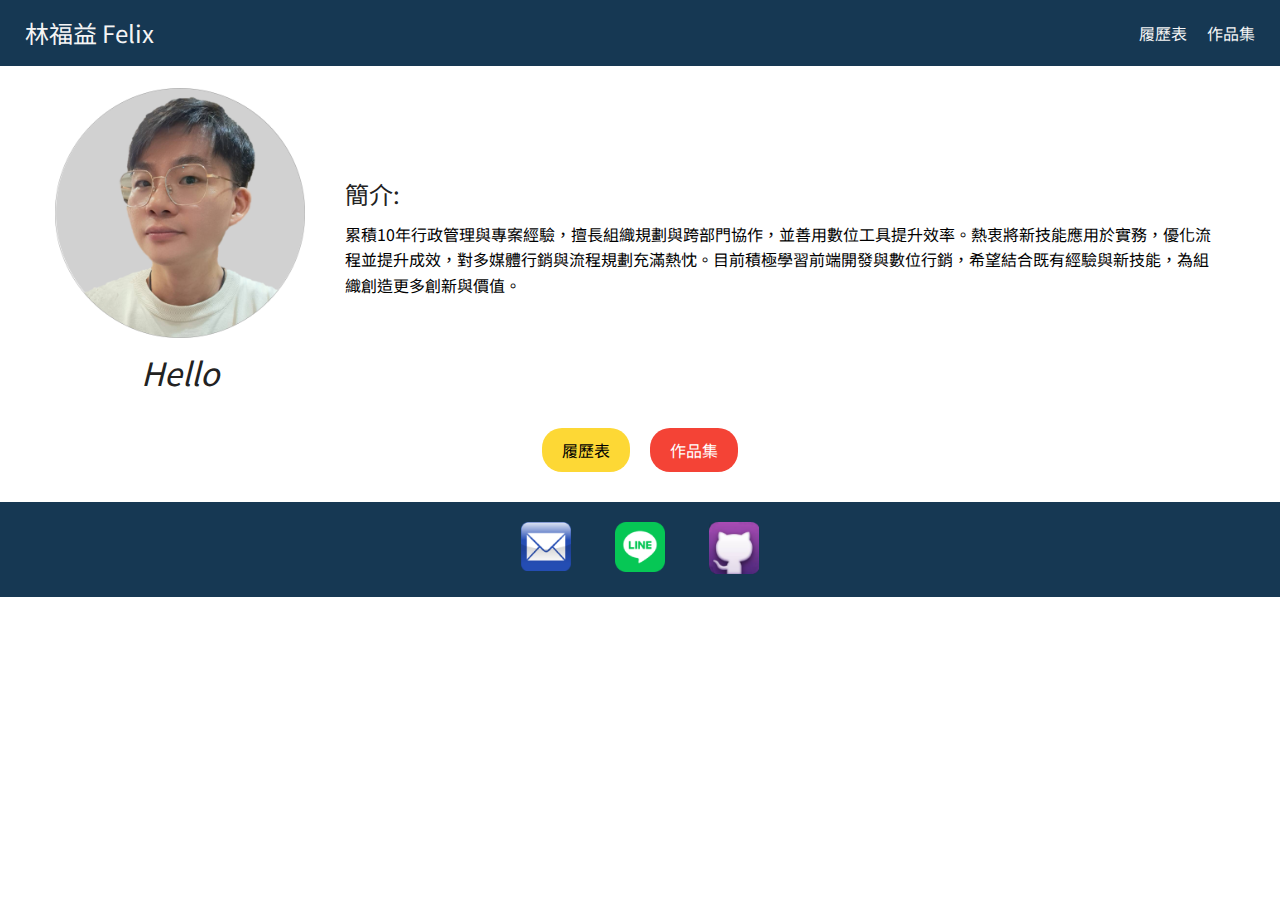
<file: index.html>
<!DOCTYPE html>
<html lang="zh-TW">
<head>
    <meta charset="UTF-8">
    <meta name="viewport" content="width=device-width, initial-scale=1.0">
    <title>index</title>
    <link rel="stylesheet" href="./all.css/reset.css">
    <link rel="stylesheet" href="./all.css/universal.css">
    <link rel="stylesheet" href="./all.css/nav_footer.css">
    <link rel="stylesheet" href="./all.css/index.css">
    <link rel="preconnect" href="https://fonts.googleapis.com">
    <link rel="preconnect" href="https://fonts.gstatic.com" crossorigin>
    <link href="https://fonts.googleapis.com/css2?family=Chocolate+Classical+Sans&family=LXGW+WenKai+TC&family=Noto+Sans+TC:wght@100..900&family=Roboto:ital,wght@0,100;0,300;0,400;0,500;0,700;0,900;1,100;1,300;1,400;1,500;1,700;1,900&display=swap" rel="stylesheet">  
</head>
<body>
    <nav class="navbar">
        <h1 class="navbar-logo">林福益 Felix</h1>
        <ul class="nav-links">
            <li>
                <a href="./resume.html">履歷表</a>
            </li>
            <li>
                <a href="./portfolio.html">作品集</a>
            </li>
        </ul>
        <div class="hamburger">
            <div></div>
            <div></div>
            <div></div>
        </div>
    </nav>
    <!-- Links for mobile -->
    <ul class="mobile-menu" id="mobileMenu">
        <li>
            <a href="./resume.html">履歷表</a>
        </li>
        <li>
            <a href="./portfolio.html">作品集</a>
        </li>
    </ul>
<!-- 14-38 導覽列結構 -->
    <div class="container">
      <section class="doubleRow">
        <div class="profile">
          <img src="./images/Felix.png" alt="photoMe" class="profile-img">
          <h1 class="greeting">Hello</h1>
        </div>
        <div class="description">
          <h2>簡介:</h2>
          <p>
            累積10年行政管理與專案經驗，擅長組織規劃與跨部門協作，並善用數位工具提升效率。熱衷將新技能應用於實務，優化流程並提升成效，對多媒體行銷與流程規劃充滿熱忱。目前積極學習前端開發與數位行銷，希望結合既有經驗與新技能，為組織創造更多創新與價值。
          </p>
        </div>
    </section>
    </div>  
        <div class="buttons">
          <a href="./resume.html" class="button resume">履歷表</a>
          <a href="./portfolio.html" class="button portfolio">作品集</a>
        </div>
<!-- 61-65 頁尾結構 -->
    <div class="footer">
            <a href="mailto:jackyboy9898@hotmail.com" target="_blank"><img src="./images/email.png" alt="email"></a>
            <a href="https://line.me/ti/p/RTV0yplRGM" target="_blank"><img src="./images/LINE.png" alt="line"></a>
            <a href="https://github.com/0707Felix" target="_blank"><img src="./images/gitHub.png" alt="github"></a>
    </div>  
    <script src="./all.js/nav.js"></script>
</body>
</html>
</file>
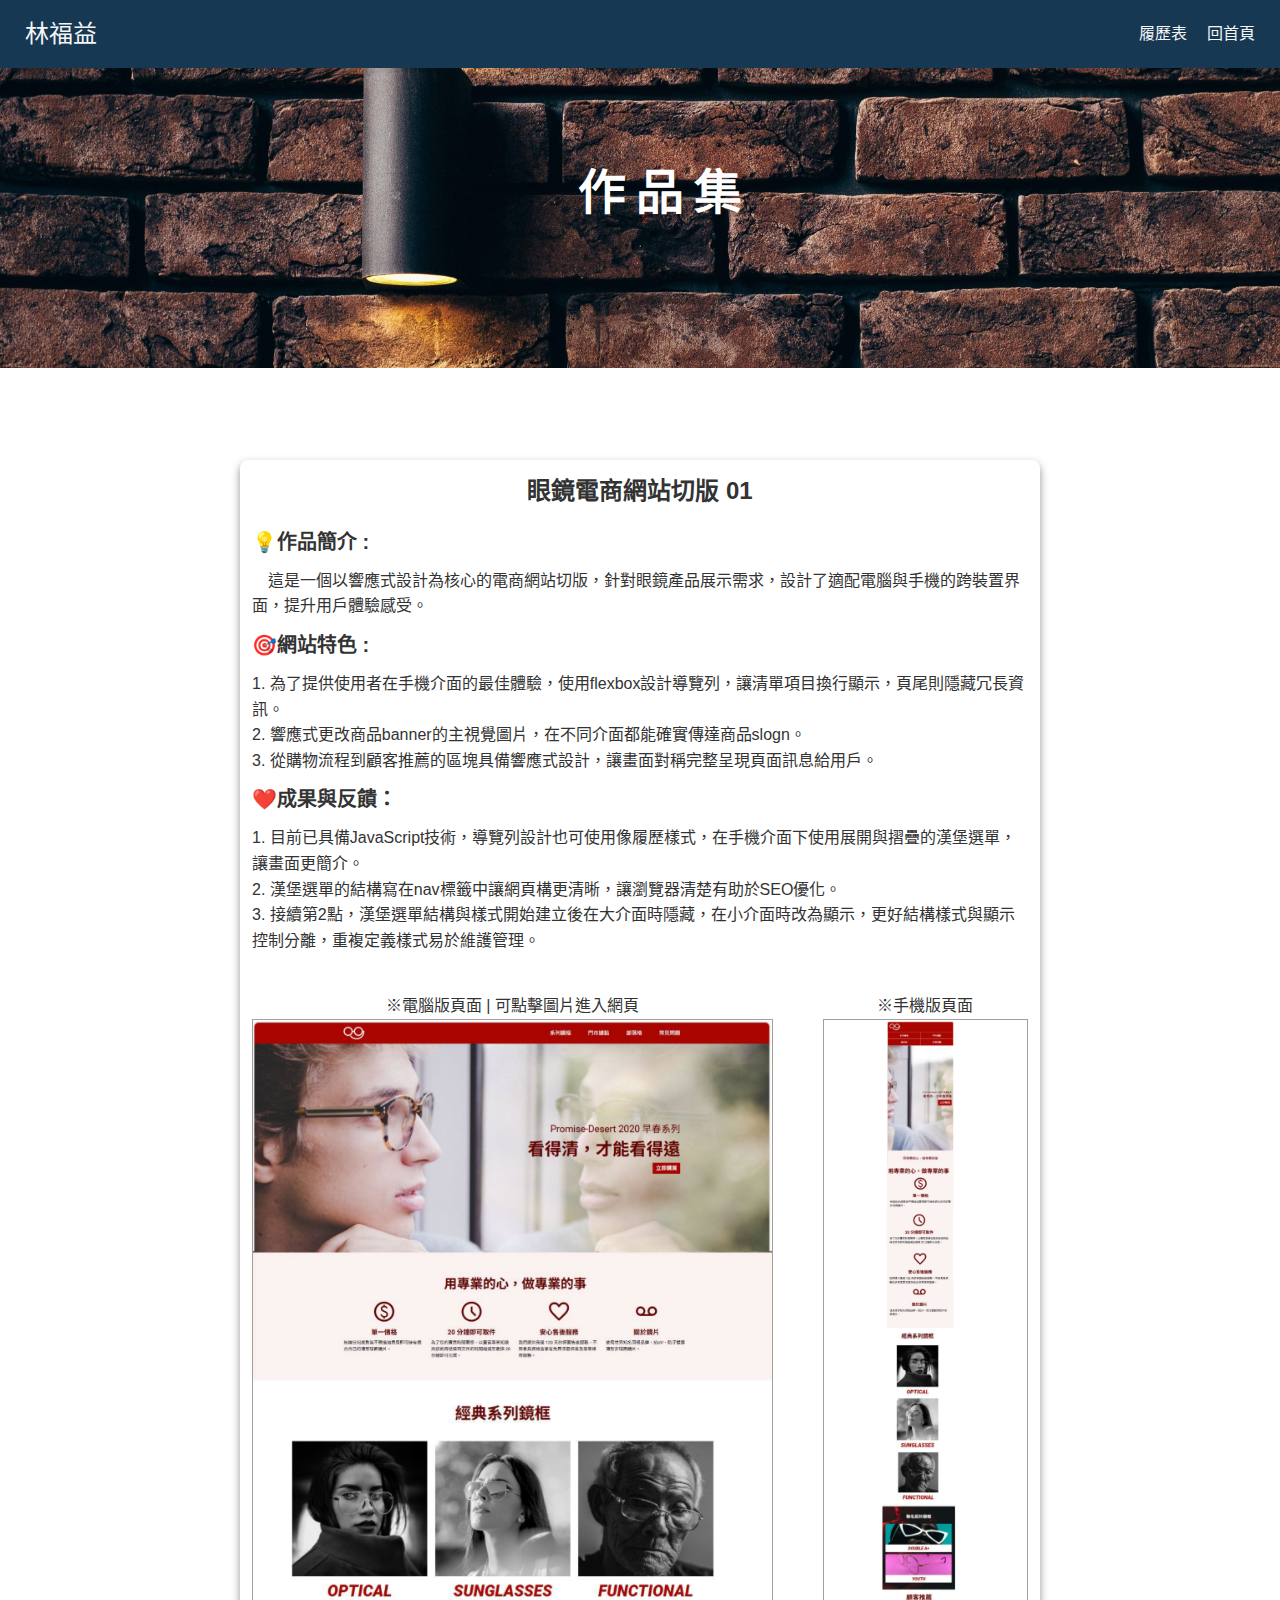
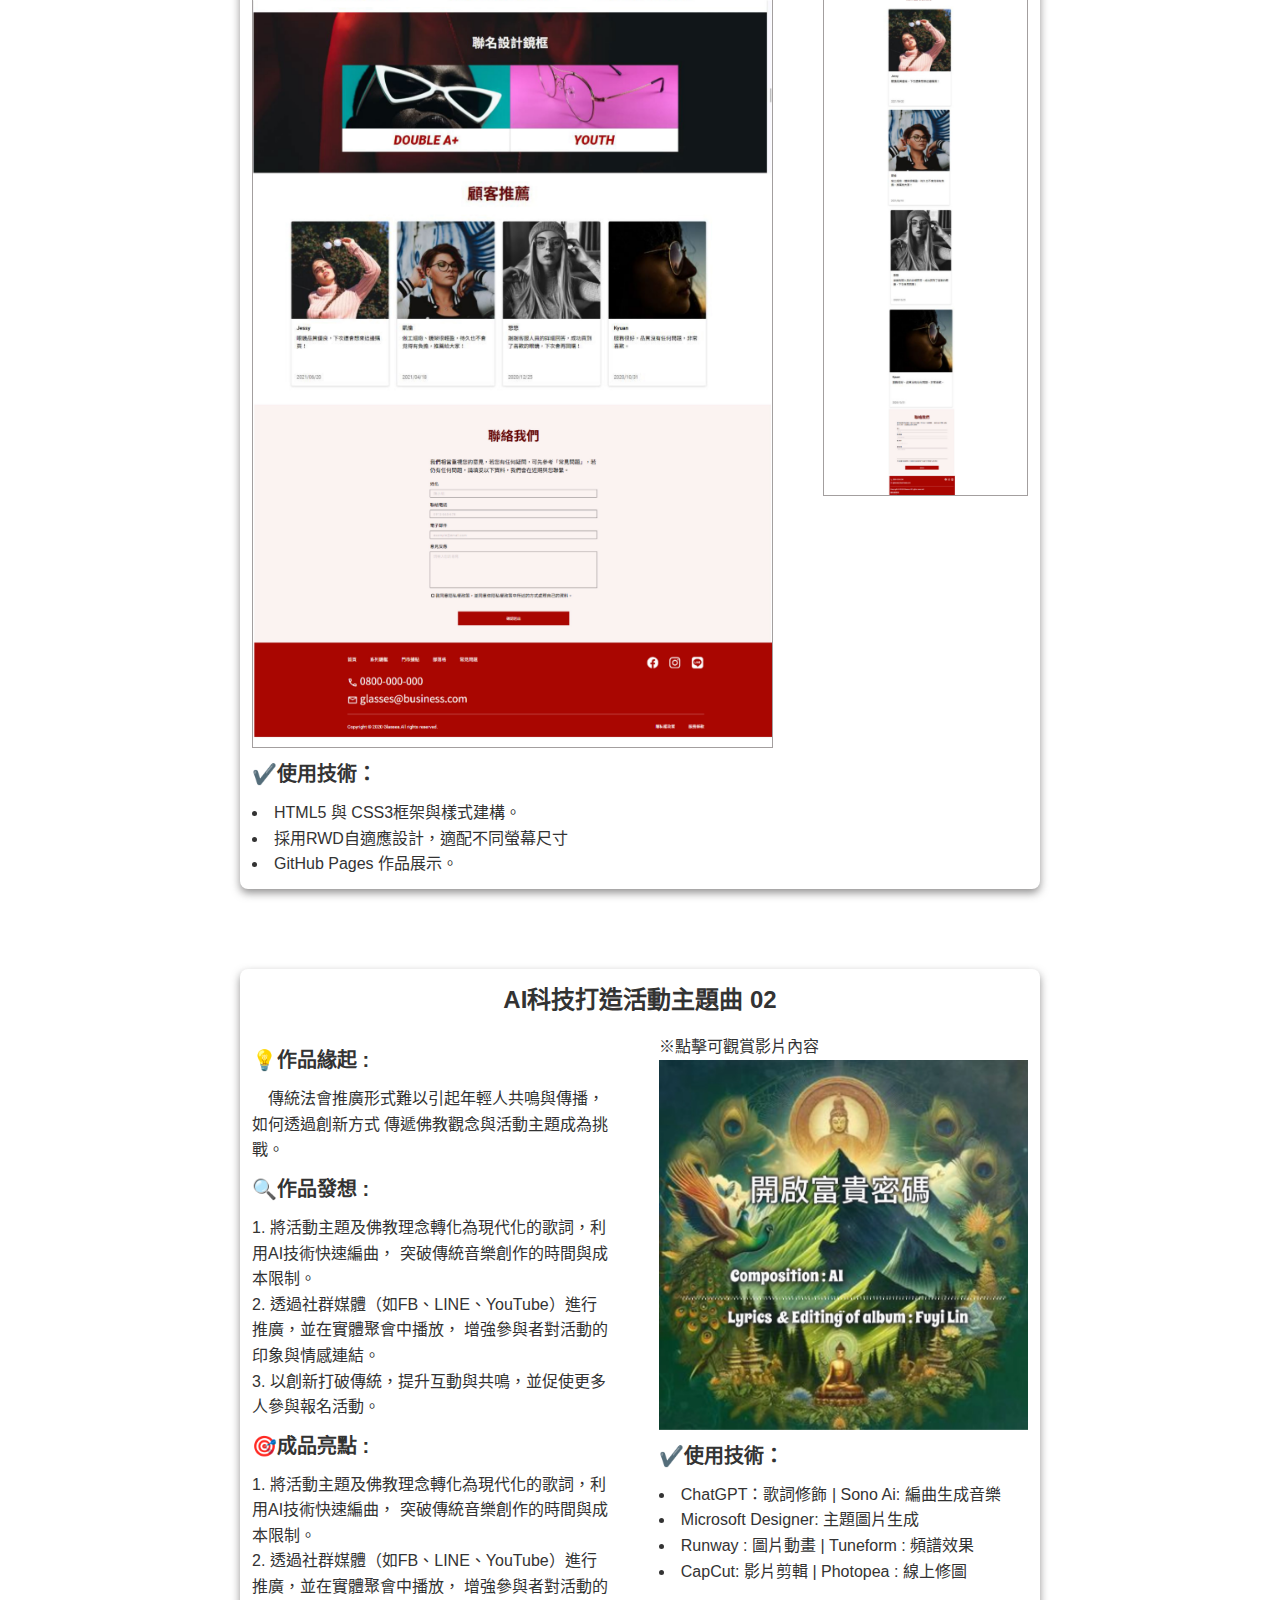
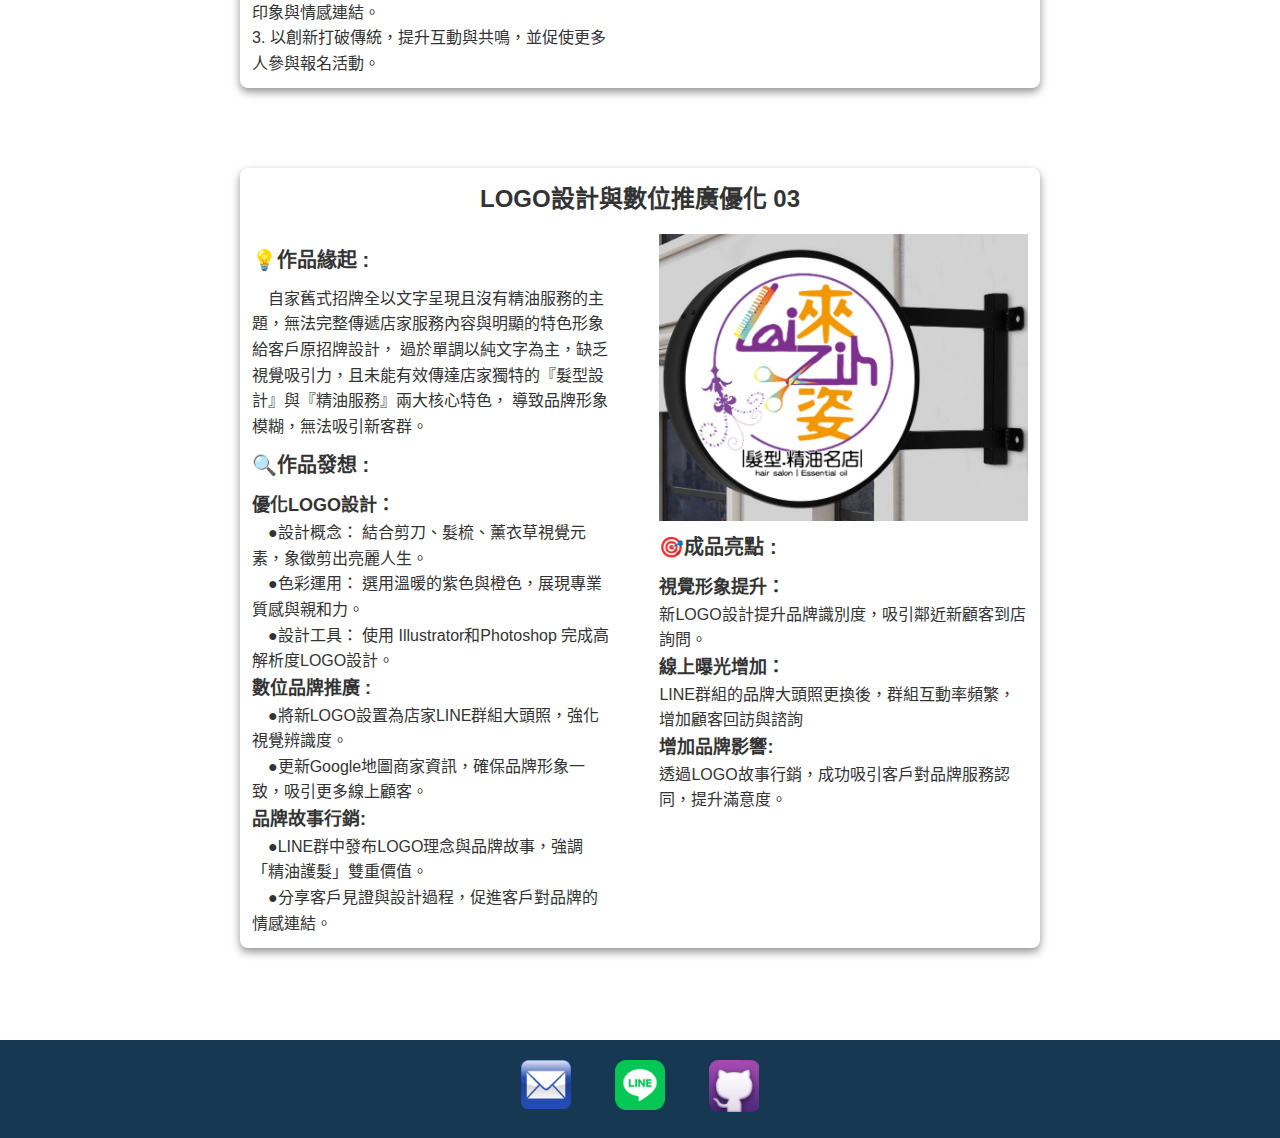
<file: portfolio.html>
<!DOCTYPE html>
<html lang="zh-TW">
<head>
    <meta charset="UTF-8">
    <meta name="viewport" content="width=device-width, initial-scale=1.0">
    <title>Portfolio</title>
    <link rel="stylesheet" href="./all.css/reset.css">
    <link rel="stylesheet" href="./all.css/universal.css">
    <link rel="stylesheet" href="./all.css/nav_footer.css">
    <link rel="stylesheet" href="./all.css/portfolio.css">
</head>
<body>
    <nav class="navbar">
        <h1 class="navbar-logo">林福益</h1>
        <ul class="nav-links">
            <li>
                <a href="./resume.html">履歷表</a>
            </li>
            <li>
                <a href="./index.html">回首頁</a>
            </li>
        </ul>
        <div class="hamburger">
            <div></div>
            <div></div>
            <div></div>
        </div>
    </nav>
    <!-- Links for mobile -->
    <ul class="mobile-menu" id="mobileMenu">
        <li>
            <a href="./resume.html">履歷表</a>
        </li>
        <li>
            <a href="./index.html">回首頁</a>
        </li>
    </ul>
    <header class="portfolioTitle">
        <h1>作品集</h1>
    </header>
    <main class="container">
        <section class="card">
            <h2>眼鏡電商網站切版 01</h2>
            <div class="cardList">
                <h3>💡作品簡介 :</h3>
                <p>這是一個以響應式設計為核心的電商網站切版，針對眼鏡產品展示需求，設計了適配電腦與手機的跨裝置界面，提升用戶體驗感受。</p>
                <h3>🎯網站特色 :</h3>
                    <ol>
                        <li>為了提供使用者在手機介面的最佳體驗，使用flexbox設計導覽列，讓清單項目換行顯示，頁尾則隱藏冗長資訊。</li>
                        <li>響應式更改商品banner的主視覺圖片，在不同介面都能確實傳達商品slogn。</li>
                        <li>從購物流程到顧客推薦的區塊具備響應式設計，讓畫面對稱完整呈現頁面訊息給用戶。</li>
                    </ol>
                <h3>❤️成果與反饋：</h3> 
                <ol>
                    <li>目前已具備JavaScript技術，導覽列設計也可使用像履歷樣式，在手機介面下使用展開與摺疊的漢堡選單，讓畫面更簡介。</li>
                    <li>漢堡選單的結構寫在nav標籤中讓網頁構更清晰，讓瀏覽器清楚有助於SEO優化。</li>
                    <li>接續第2點，漢堡選單結構與樣式開始建立後在大介面時隱藏，在小介面時改為顯示，更好結構樣式與顯示控制分離，重複定義樣式易於維護管理。</li>
                </ol>     
            </div>
            <div class="doubleRow">
                <div class="homePgImg">
                    <span>※電腦版頁面 |</span> 
                    <span>可點擊圖片進入網頁</span> 
                    <a href="https://0707felix.github.io/glasses-Website/" target="_blank"><img src="./images/glesspc.jpg" alt="Webpageforpc"></a>
                </div>
                <div class="homePgImg">
                   <span >※手機版頁面</span> 
                   <a href="https://0707felix.github.io/glasses-Website/" target="_blank"><img src="./images/glessmb.jpg" alt="Webpageformb"></a>
                </div>
            </div>
            <h3>✔️使用技術：</h3> 
            <ul>
                <li>HTML5 與 CSS3框架與樣式建構。</li>
                <li>採用RWD自適應設計，適配不同螢幕尺寸</li>
                <li>GitHub Pages 作品展示。 </li>
            </ul>
        </section>
        <section class="card">
            <h2>AI科技打造活動主題曲 02</h2>
            <div class="doubleRow">
                <div class="cardList">
                    <h3>💡作品緣起 :</h3>
                    <p>傳統法會推廣形式難以引起年輕人共鳴與傳播，如何透過創新方式 傳遞佛教觀念與活動主題成為挑戰。</p>
                    <h3>🔍作品發想 :</h3>
                        <ol>
                            <li>將活動主題及佛教理念轉化為現代化的歌詞，利用AI技術快速編曲， 突破傳統音樂創作的時間與成本限制。</li>
                            <li>透過社群媒體（如FB、LINE、YouTube）進行推廣，並在實體聚會中播放， 增強參與者對活動的印象與情感連結。</li>
                            <li>以創新打破傳統，提升互動與共鳴，並促使更多人參與報名活動。</li>
                        </ol>
                    <h3>🎯成品亮點 :</h3> 
                    <ol>
                        <li>將活動主題及佛教理念轉化為現代化的歌詞，利用AI技術快速編曲， 突破傳統音樂創作的時間與成本限制。</li>
                        <li>透過社群媒體（如FB、LINE、YouTube）進行推廣，並在實體聚會中播放， 增強參與者對活動的印象與情感連結。</li>
                        <li>以創新打破傳統，提升互動與共鳴，並促使更多人參與報名活動。</li>
                    </ol>   
                </div>
                <div class="portfolioImg">
                   <span>※點擊可觀賞影片內容</span> 
                   <a href="https://www.youtube.com/watch?v=ML4acsVpwaU" target="_blank"><img src="./images/AiSongCover.png" alt="AiSongCover"></a>
                   <h3>✔️使用技術：</h3>
                   <ul>
                       <li>ChatGPT：歌詞修飾 | Sono Ai: 編曲生成音樂</li>
                       <li>Microsoft Designer: 主題圖片生成</li>
                       <li>Runway : 圖片動畫 | Tuneform : 頻譜效果 </li>
                       <li>CapCut: 影片剪輯 | Photopea : 線上修圖</li>
                   </ul>
                </div>
            </div>
        </section>
        <section class="card">
            <h2>LOGO設計與數位推廣優化 03</h2>
            <div class="doubleRow">
                <div class="cardList">
                    <h3>💡作品緣起 :</h3>
                    <p>自家舊式招牌全以文字呈現且沒有精油服務的主題，無法完整傳遞店家服務內容與明顯的特色形象給客戶原招牌設計，
                       過於單調以純文字為主，缺乏視覺吸引力，且未能有效傳達店家獨特的『髮型設計』與『精油服務』兩大核心特色，
                       導致品牌形象模糊，無法吸引新客群。
                    </p>
                    <h3>🔍作品發想 :</h3>
                    <h4>優化LOGO設計：</h4>
                        <p>●設計概念： 結合剪刀、髮梳、薰衣草視覺元素，象徵剪出亮麗人生。</p>
                        <p>●色彩運用： 選用溫暖的紫色與橙色，展現專業質感與親和力。</p>
                        <p>●設計工具： 使用 Illustrator和Photoshop 完成高解析度LOGO設計。</p>
                    <h4>數位品牌推廣 :</h4>
                        <p>●將新LOGO設置為店家LINE群組大頭照，強化視覺辨識度。</p>
                        <p>●更新Google地圖商家資訊，確保品牌形象一致，吸引更多線上顧客。</p>
                    <h4>品牌故事行銷:</h4>
                        <p>●LINE群中發布LOGO理念與品牌故事，強調「精油護髮」雙重價值。</p>
                        <p>●分享客戶見證與設計過程，促進客戶對品牌的情感連結。</p> 
                    
                    </div>
                <div class="portfolioImg">
                   <img src="./images/Signboard light.jpg" alt="AiSongCover">
                   <h3>🎯成品亮點 :</h3> 
                   <h4>視覺形象提升：</h4>
                       <p>新LOGO設計提升品牌識別度，吸引鄰近新顧客到店詢問。</p>
                   <h4>線上曝光增加：</h4>
                       <p>LINE群組的品牌大頭照更換後，群組互動率頻繁，增加顧客回訪與諮詢</p>
                   <h4>增加品牌影響:</h4>
                       <p>透過LOGO故事行銷，成功吸引客戶對品牌服務認同，提升滿意度。</p> 
                </div>
            </div>
        </section>
    </main>  
    <!-- 61-65 頁尾結構 -->
    <div class="footer">
        <a href="mailto:jackyboy9898@hotmail.com" target="_blank"><img src="./images/email.png" alt="email"></a>
        <a href="https://line.me/ti/p/RTV0yplRGM" target="_blank"><img src="./images/LINE.png" alt="line"></a>
        <a href="https://github.com/0707Felix" target="_blank"><img src="./images/gitHub.png" alt="github"></a>
    </div>
    <script src="./all.js/nav.js"></script>
</body>
</html>
</file>
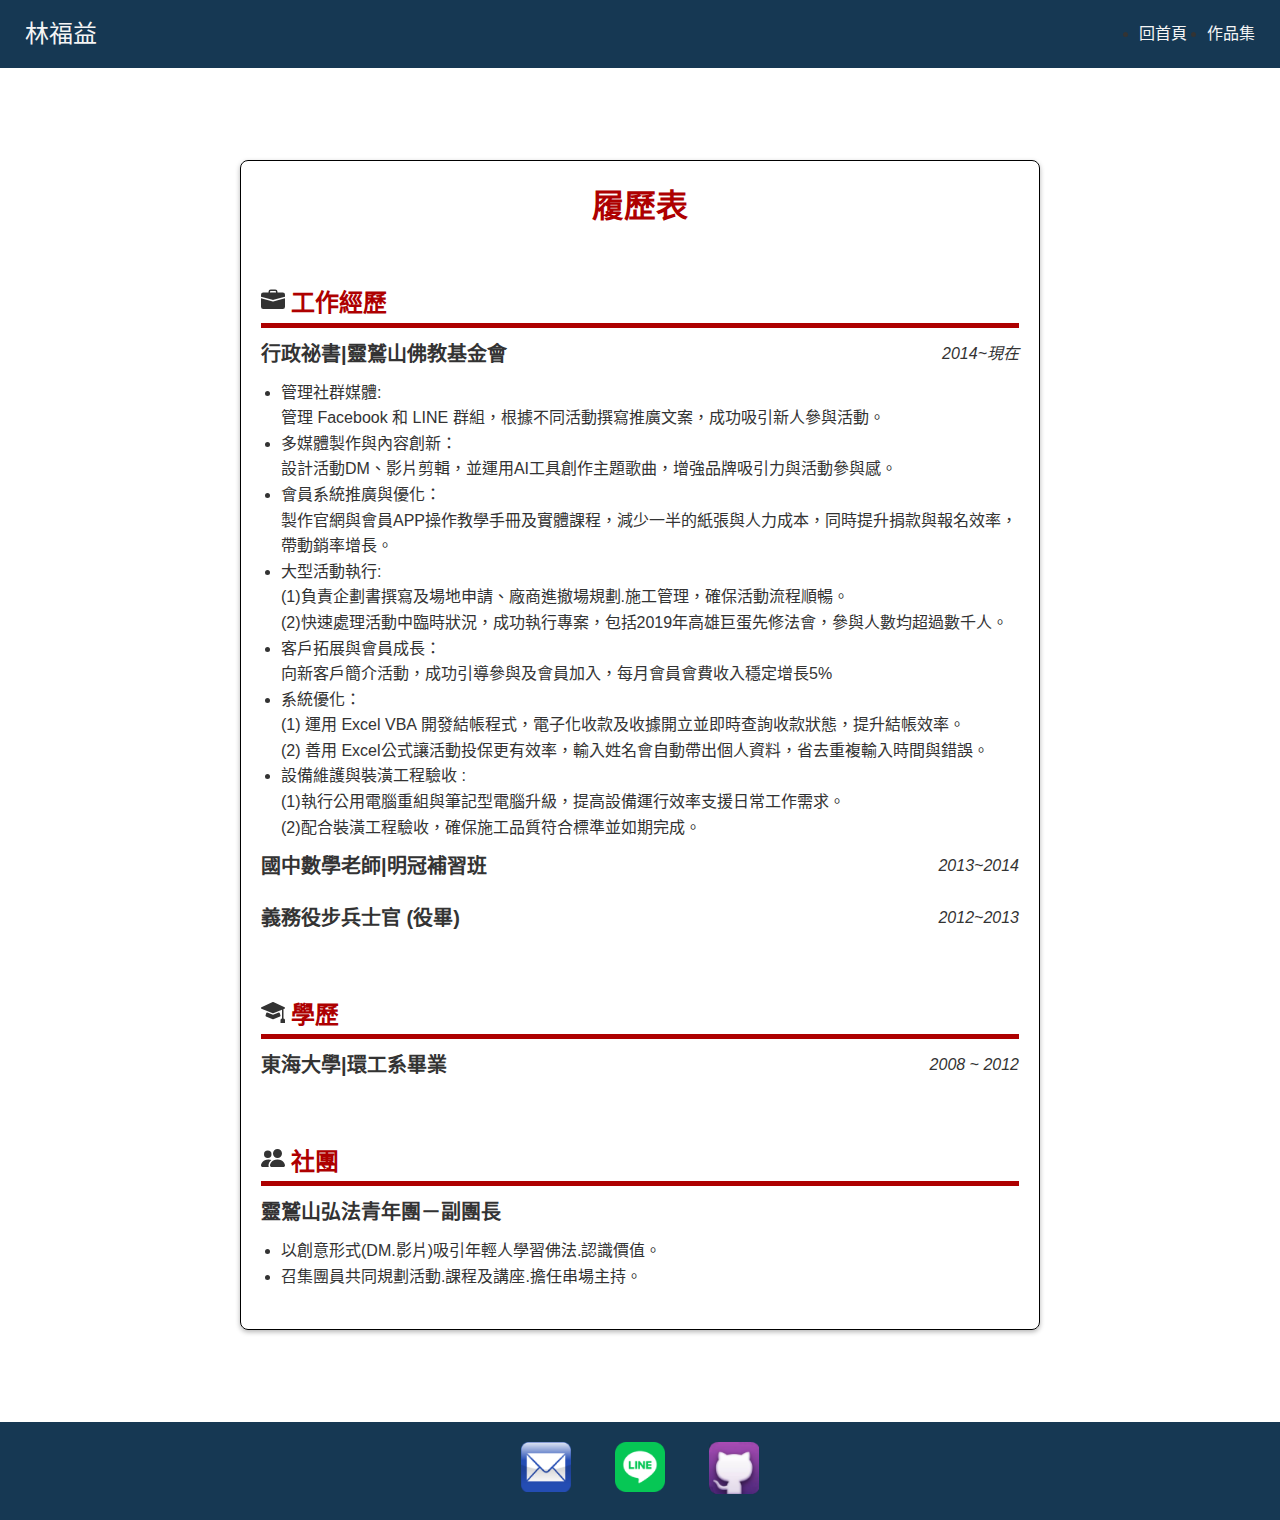
<file: resume.html>
<!DOCTYPE html>
<html lang="zh-TW">
<head>
    <meta charset="UTF-8">
    <meta name="viewport" content="width=device-width, initial-scale=1.0">
    <title>Resume</title>
    <link rel="stylesheet" href="./all.css/reset.css">
    <link rel="stylesheet" href="./all.css/universal.css">
    <link rel="stylesheet" href="./all.css/nav_footer.css">
    <link rel="stylesheet" href="./all.css/resume.css">
</head>
<body>
    <nav class="navbar">
        <h1 class="navbar-logo">林福益</h1>
        <ul class="nav-links">
            <li>
                <a href="./index.html">回首頁</a>
            </li>
            <li>
                <a href="./portfolio.html">作品集</a>
            </li>
        </ul>
        <div class="hamburger">
            <div></div>
            <div></div>
            <div></div>
        </div>
    </nav>
    <!-- Links for mobile -->
    <ul class="mobile-menu" id="mobileMenu">
        <li>
            <a href="./index.html">回首頁</a>
        </li>
        <li>
            <a href="./portfolio.html">作品集</a>
        </li>
    </ul>
    <div class="container">
    <div class="resume">
        <header>
            <h1 class="resumeTitle">履歷表</h1>
        </header>
        <section class="workExperince">
            <svg xmlns="http://www.w3.org/2000/svg" width="24" height="24" fill="currentColor" class="bi bi-briefcase-fill" viewBox="0 0 16 16" style="position: relative;top:35;">
                <path d="M6.5 1A1.5 1.5 0 0 0 5 2.5V3H1.5A1.5 1.5 0 0 0 0 4.5v1.384l7.614 2.03a1.5 1.5 0 0 0 .772 0L16 5.884V4.5A1.5 1.5 0 0 0 14.5 3H11v-.5A1.5 1.5 0 0 0 9.5 1zm0 1h3a.5.5 0 0 1 .5.5V3H6v-.5a.5.5 0 0 1 .5-.5"/>
                <path d="M0 12.5A1.5 1.5 0 0 0 1.5 14h13a1.5 1.5 0 0 0 1.5-1.5V6.85L8.129 8.947a.5.5 0 0 1-.258 0L0 6.85z"/>
              </svg>
            <h2>工作經歷</h2>
            <div class="job">
                <div class="positionTime">    
                    <h3>行政祕書|靈鷲山佛教基金會</h3>  
                    <p>2014~現在</p>
                </div>
                <ul>
                    <li>
                        管理社群媒體:
                        </br>管理 Facebook 和 LINE 群組，根據不同活動撰寫推廣文案，成功吸引新人參與活動。
                    </li>
                    <li>
                        多媒體製作與內容創新：
                        </br>設計活動DM、影片剪輯，並運用AI工具創作主題歌曲，增強品牌吸引力與活動參與感。 
                    </li>
                    <li>
                        會員系統推廣與優化：
                        </br>製作官網與會員APP操作教學手冊及實體課程，減少一半的紙張與人力成本，同時提升捐款與報名效率，帶動銷率增長。    
                    </li>
                    <li>
                        大型活動執行:
                        </br>(1)負責企劃書撰寫及場地申請、廠商進撤場規劃.施工管理，確保活動流程順暢。
                        </br>(2)快速處理活動中臨時狀況，成功執行專案，包括2019年高雄巨蛋先修法會，參與人數均超過數千人。  
                    </li>
                    <li>
                        客戶拓展與會員成長：
                        </br>向新客戶簡介活動，成功引導參與及會員加入，每月會員會費收入穩定增長5%
                    </li>
                    <li>
                        系統優化：
                        </br>(1) 運用 Excel VBA 開發結帳程式，電子化收款及收據開立並即時查詢收款狀態，提升結帳效率。
                        </br>(2) 善用 Excel公式讓活動投保更有效率，輸入姓名會自動帶出個人資料，省去重複輸入時間與錯誤。            
                    </li>
                    <li>
                        設備維護與裝潢工程驗收 :
                        </br>(1)執行公用電腦重組與筆記型電腦升級，提高設備運行效率支援日常工作需求。
                        </br>(2)配合裝潢工程驗收，確保施工品質符合標準並如期完成。
                    </li>
                </ul>
                <div class="positionTime">    
                    <h3>國中數學老師|明冠補習班</h3>
                    <p>2013~2014</p>
                </div>
                <div class="positionTime">    
                    <h3>義務役步兵士官 (役畢) </h3>
                    <p>2012~2013</p>
                </div>
            </div>
        </section>
        <section class="education">
            <svg xmlns="http://www.w3.org/2000/svg" width="24" height="24" fill="currentColor" class="bi bi-mortarboard-fill" viewBox="0 0 16 16" style="position: relative;top:35;">
                <path d="M8.211 2.047a.5.5 0 0 0-.422 0l-7.5 3.5a.5.5 0 0 0 .025.917l7.5 3a.5.5 0 0 0 .372 0L14 7.14V13a1 1 0 0 0-1 1v2h3v-2a1 1 0 0 0-1-1V6.739l.686-.275a.5.5 0 0 0 .025-.917z"/>
                <path d="M4.176 9.032a.5.5 0 0 0-.656.327l-.5 1.7a.5.5 0 0 0 .294.605l4.5 1.8a.5.5 0 0 0 .372 0l4.5-1.8a.5.5 0 0 0 .294-.605l-.5-1.7a.5.5 0 0 0-.656-.327L8 10.466z"/>
              </svg>
            <h2>學歷</h2>
            <div class="positionTime"> 
            <h3>東海大學|環工系畢業</h3>
            <p>2008 ~ 2012</p>
            </div>
        </section>
        <section class="volunteer">
            <svg xmlns="http://www.w3.org/2000/svg" width="24" height="24" fill="currentColor" class="bi bi-people-fill" viewBox="0 0 16 16" style="position: relative;top:35;">
                <path d="M7 14s-1 0-1-1 1-4 5-4 5 3 5 4-1 1-1 1zm4-6a3 3 0 1 0 0-6 3 3 0 0 0 0 6m-5.784 6A2.24 2.24 0 0 1 5 13c0-1.355.68-2.75 1.936-3.72A6.3 6.3 0 0 0 5 9c-4 0-5 3-5 4s1 1 1 1zM4.5 8a2.5 2.5 0 1 0 0-5 2.5 2.5 0 0 0 0 5"/>
              </svg>
            <h2>社團</h2>
            <h3>靈鷲山弘法青年團－副團長</h3>
            <ul>
                <li>以創意形式(DM.影片)吸引年輕人學習佛法.認識價值。</li>
                <li>召集團員共同規劃活動.課程及講座.擔任串場主持。</li>
            </ul>
        </section>
    </div>
</div>
    <!-- 61-65 頁尾結構 -->
    <div class="footer">
        <a href="mailto:jackyboy9898@hotmail.com" target="_blank"><img src="./images/email.png" alt="email"></a>
        <a href="https://line.me/ti/p/RTV0yplRGM" target="_blank"><img src="./images/LINE.png" alt="line"></a>
        <a href="https://github.com/0707Felix" target="_blank"><img src="./images/gitHub.png" alt="github"></a>
</div> 

    <script src="./all.js/nav.js"></script>
</body>
</html>
</file>
<file: all.css/universal.css>
.container{
    max-width: 1296px;
    margin: 0 auto;
    padding: 12px;
    }
    img{
        display: block; 
        max-width: 100%;
        height: auto;
    }
    a {
        text-decoration: none;
        color: black;
      }
    body {
        font-family: "Noto Sans TC", sans-serif;
        font-weight: 400;
        line-height: 1.5;
    }
</file>
<file: all.css/nav_footer.css>
.navbar{
	display: flex;
	justify-content: space-between;
	align-items: center;
	padding: 15px 25px;
	background-color:#163853;
}
.navbar-logo{
	font-size: 24px;
	color: #f5f5f5;
}
.nav-links{
	display: flex;
	justify-content: space-between;
	align-items: center;
	gap:20px;
}
.nav-links a{
	transition: color 0.5s;
	color: #f5f5f5;
}
.nav-links a:hover {
	color: #FFD700;
  }
.hamburger{
	display: none;
	flex-direction: column;
	gap: 5px;
	cursor: pointer;
}
.hamburger div{
	width: 25px;
	height: 3px;
	background-color: #f5f5f5;
}

@media(max-width:768px){
	.nav-links{
		display: none;
	}
	.hamburger{
		display: flex;
	}
	.mobile-menu.active {
        display: flex;
      }
}

/*125開始對手機MENU樣式進行設定*/
.mobile-menu{
	display: none;
	flex-direction: column;
	gap: 10px;
	background:#214f77;
	padding: 10px;
	text-align: center;
}
.mobile-menu a{
transition: color 0.5s;
color: #f5f5f5;
}
.mobile-menu a:hover {
	color:  #FFD700;
}


.footer{
	background: #163853;
	text-align: center;
}
.footer a{
	display:inline-block;
	margin: 20px;
	width:	50px;
	height: 50px;
 	transition: width 0.5s,height 0.5s;
}
.footer a:hover{
	width: 70px;
	height: 70px;
	transition: width 1s,height 1s;
}
</file>
<file: all.css/index.css>
.profile {
    margin-bottom: 20px;
}
.doubleRow{
    display: flex;
    justify-content: center;
    align-items: center;
    gap:40px;
}
.profile-img {
    width: 250px;
    height: 250px;
    margin:10px 0 10px 0;
    object-fit: contain;
}
.greeting {
    font-size: 2rem;
    color: #222;
    text-align: center;
    font-style: italic;
  }
  
  .description {
    margin-bottom: 20px;
    width: 70%;
  }
  
  .description h2 {
    font-size: 1.5rem;
    color: #222;
    margin-bottom: 10px;
  }
  
  .description p {
    font-size: 1rem;
    line-height: 1.6;
  }
  
  .buttons {
    display: flex;
    justify-content: center;
    gap: 20px;
    margin-bottom: 30px;
  }
  
  .button {
    padding: 10px 20px;
    text-decoration: none;
    font-size: 1rem;
    border-radius: 20px;
    transition: background 0.3s, color 0.3s;
  }
  
  .resume {
    background-color: #fdd835;
    color: #000;
  }
  
  .resume:hover {
    background-color: #ffc107;
  }
  
  .portfolio {
    background-color: #f44336;
    color: #fff;
  }
  
  .portfolio:hover {
    background-color: #d32f2f;
  }
</file>
<file: all.css/portfolio.css>
body {
    font-family: 'Arial', sans-serif;
    color: #333;
    line-height: 1.6;
    }
.portfolioTitle{
    background:url("../images/bgimg.jpg") no-repeat center/cover;

      height:300px;
      line-height: 250px;
      text-align: center;
      margin:  0px;
}
.portfolioTitle h1{
    color: rgb(255, 255, 255);
    font-size: 48px;
    font-weight: 800;
    letter-spacing: 10px;
    padding-left: 50px ;
}
.card{
    max-width: 800px;
    background: white;
    margin: 80px auto;
    padding: 12px;
    box-shadow: 0 4px 8px rgba(91, 90, 90, 0.657);
    border-radius: 8px;
}
.cardList ol{
    list-style:decimal;
    list-style-position: inside; 
}
.doubleRow{
    display: flex;
    justify-content: space-between;
    gap: 50px;
}
.card ul{
    list-style: disc;
    list-style-position: inside; 
}
.portfolioImg ul{
    list-style: inside;
}
.homePgImg {
    text-align: center;
    margin-top: 40px;
}
.homePgImg img{
   border: 1.5px solid #a39f9f;
}
.cardList{
    width: 100%;
}
.cardList p{
    text-indent: 1rem;
}
h2 {
    font-size: 24px;
    font-weight: 700;
    text-align: center;
    margin-bottom: 15px;
}
h3 {
    font-size: 20px;
    margin: 10px 0;
    font-weight: 600;
}
h4 {
    font-size: 18px;
    font-weight: 600;
}
/* Hover Animation */
.card:hover {
    transform: scale(1.02);
    transition: transform 0.3s ease-in-out;
  }
  @media(max-width:768px){
	.doubleRow{
       flex-wrap: wrap;
	}
    h2 {
        font-size: 18px;
    }
    h3 {
        font-size: 16px;
    }
    h4,p,li{
        font-size: 14px; 
        line-height: 1.8;
    }
    
}
</file>
<file: all.css/resume.css>
body {
    font-family: 'Arial', sans-serif;
    color: #333;
    line-height: 1.6;
    }
.positionTime{
    display: flex;
    justify-content: space-between;
    align-items: center;
}
.positionTime p {
    font-style: italic;
}
.resume {
    border: 1px solid #000;
    max-width: 800px;
    margin: 80px auto;
    padding: 20px;
    border-radius: 8px;
    box-shadow: 0 2px 5px rgba(0, 0, 0, 0.295); 
}    
.resumeTitle {
    color: #ae0000;
    text-align: center;
    margin-bottom: 20px;
    font-size: 32px;
    font-weight: 800;
}
section {
    margin-bottom: 20px;
}
h2 {
    font-size: 24px;
    color: #ae0000;
    border-bottom:5px  solid#ae0000;
    padding-left: 30px;
    font-weight: 700;
}
h3 {
    font-size: 20px;
    margin: 10px 0;
    font-weight: 600;
}
ul{
    padding-left: 20px;
    list-style: disc;
}
.learnTime{
    display: flex;
}
@media (max-width: 768px) {
    .resume {
        padding: 15px;
        margin: 20px auto;
    }
    .resumeTitle {
        font-size: 28px;
        margin: 0px;
    }
    h2 {
        font-size: 20px;
    }
    h3 {
        font-size: 18px;
    }
    .positionTime h3 {
       font-size: 18px;
    }
    section {
        margin-bottom: 5px;
    }
}
</file>
